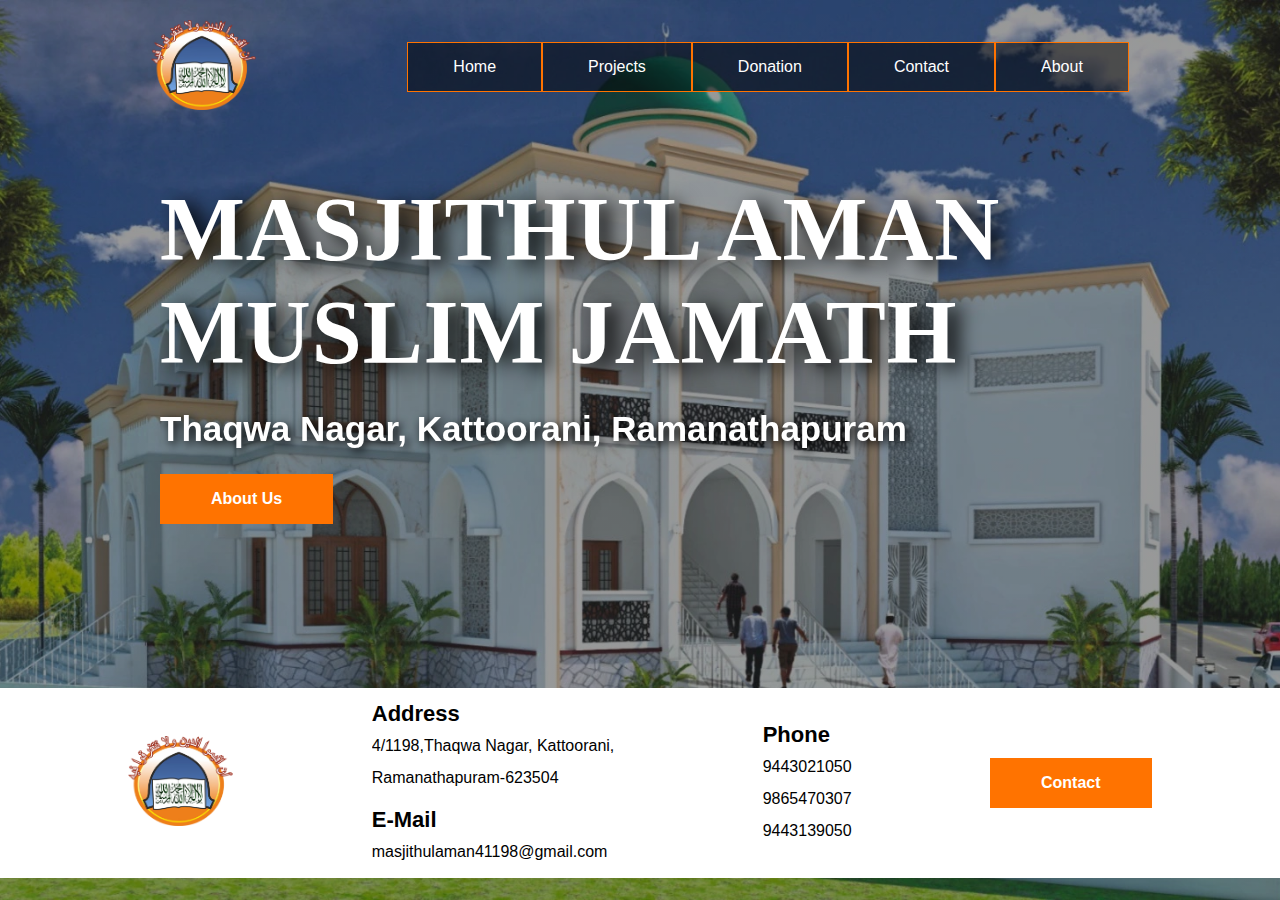
<file: index.html>
<!DOCTYPE html>
<html lang="en">
<head>
    <meta charset="UTF-8">
    <meta name="viewport" content="width=device-width, initial-scale=1.0">
    <title>MASJITHUL AMAN MUSLIM JAMATH</title>
    <!-- CSS FILE -->
    <link rel="stylesheet" href="css/index.css">
</head>
<body>

    <section class="hero-page">
        <nav>
            <a href="index.html">
                <img alt="logo" src="css/images/logo.webp" class="logo">
            </a>
            <div class="nav-links" id="navLinks">
                <img alt="close" src="css/images/close.png" onclick="closeMenu()" class="menu-close menu">
                <ul>
                    <li>
                        <a href="index.html">Home</a>
                    </li>
                    <li>
                        <a href="projects.html">Projects</a>
                    </li>
                    <li>
                        <a href="donation.html">Donation</a>
                    </li>
                    <li>
                        <a href="contact.html">Contact</a>
                    </li>
                    <li>
                        <a href="about.html">About</a>
                    </li>
                </ul>
            </div>
            <img alt="menu" src="css/images/more.png" onclick="openMenu()" class="menu-open menu">
        </nav>

        <div class="header">
            <h1 class="heading">MASJITHUL AMAN MUSLIM JAMATH</h1>
            <h2 class="sub-head">Thaqwa Nagar, Kattoorani, Ramanathapuram</h2>
            <a href="about.html">
                <button class="cta-btn">About Us</button>
            </a>
        </div>

        <div class="footer">
            <div class="col-1">
                <img alt="logo" src="css/images/logo.webp">
            </div>
            <div col-2>
                <div class="sub-col-1 footer-contact">
                    <h1 class="footer-head">Address</h1>
                    <p class="footer-text">4/1198,Thaqwa Nagar, Kattoorani,<br/>Ramanathapuram-623504</p>
                </div>
                <div class="sub-col-2 footer-contact">
                    <h1 class="footer-head">E-Mail</h1>
                    <p class="footer-text"><a href="mailto:masjithulaman41198@gmail.com">masjithulaman41198@gmail.com</a></p>
                </div>
            </div>
            <div class="col-3 footer-contact">
                <h1 class="footer-head">Phone</h1>
                <p class="footer-text">9443021050 <br/> 9865470307 <br/> 9443139050</p>
            </div>
            <div class="col-4">
                <a href="contact.html">
                    <button class="cta-footer-btn">Contact</button>
                </a>
            </div>
        </div>
    </section>


    <script src="App.js"></script>
</body>
</html>
</file>
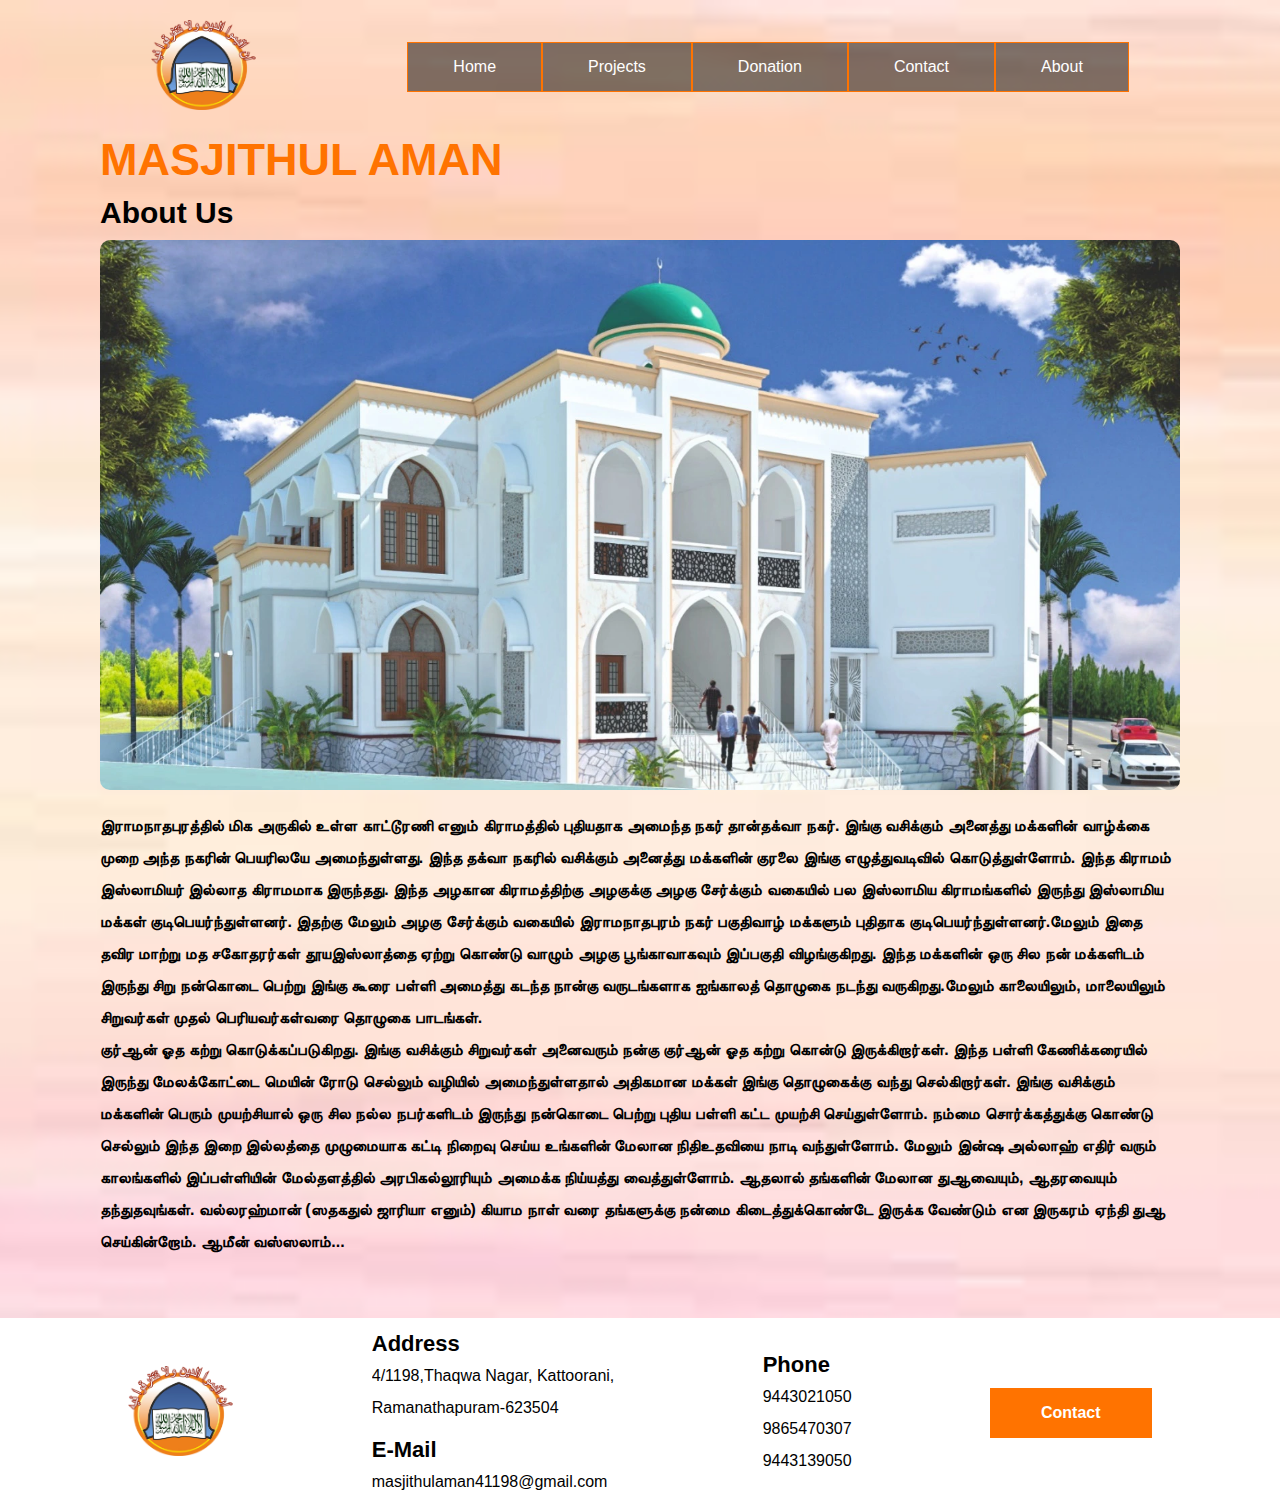
<file: about.html>
<!DOCTYPE html>
<html lang="en">
<head>
    <meta charset="UTF-8">
    <meta name="viewport" content="width=device-width, initial-scale=1.0">
    <title>MASJITHUL AMAN MUSLIM JAMATH</title>
    <!-- CSS FILE -->
    <link rel="stylesheet" href="css/about.css">
</head>
<body>

    <section class="contact-page">
        <nav>
            <a href="index.html">
                <img alt="logo" src="css/images/logo.webp" class="logo">
            </a>
            <div class="nav-links" id="navLinks">
                <img alt="close" src="css/images/close.png" onclick="closeMenu()" class="menu-close menu">
                <ul>
                    <li>
                        <a href="index.html">Home</a>
                    </li>
                    <li>
                        <a href="projects.html">Projects</a>
                    </li>
                    <li>
                        <a href="donation.html">Donation</a>
                    </li>
                    <li>
                        <a href="contact.html">Contact</a>
                    </li>
                    <li>
                        <a href="about.html">About</a>
                    </li>
                </ul>
            </div>
            <img alt="menu" src="css/images/more.png" onclick="openMenu()" class="menu-open menu">
        </nav>

        <div class="about-section">
            <h1 class="heading">MASJITHUL AMAN</h1>
            <h1 class="sub-head">About Us</h1>
            <div class="img-container"> <!--IMAGE CONTAINER--></div>

            <p class="content">
                இராமநாதபுரத்தில் மிக அருகில் உள்ள காட்டூரணி எனும் கிராமத்தில் புதியதாக அமைந்த நகர் தான்தக்வா நகர். இங்கு வசிக்கும் அனைத்து மக்களின் வாழ்க்கை முறை அந்த நகரின் பெயரிலயே அமைந்துள்ளது. இந்த தக்வா நகரில் வசிக்கும் அனைத்து மக்களின் குரலை இங்கு எழுத்துவடிவில் கொடுத்துள்ளோம். இந்த கிராமம் இஸ்லாமியர் இல்லாத கிராமமாக இருந்தது. இந்த அழகான கிராமத்திற்கு அழகுக்கு அழகு சேர்க்கும் வகையில் பல இஸ்லாமிய கிராமங்களில் இருந்து இஸ்லாமிய மக்கள் குடிபெயர்ந்துள்ளனர். இதற்கு மேலும் அழகு சேர்க்கும் வகையில் இராமநாதபுரம் நகர் பகுதிவாழ் மக்களும் புதிதாக குடிபெயர்ந்துள்ளனர்.மேலும் இதை தவிர மாற்று மத சகோதரர்கள் தூயஇஸ்லாத்தை ஏற்று கொண்டு வாழும் அழகு பூங்காவாகவும் இப்பகுதி விழங்குகிறது. இந்த மக்களின் ஒரு சில நன் மக்களிடம் இருந்து சிறு நன்கொடை பெற்று இங்கு கூரை பள்ளி அமைத்து கடந்த நான்கு வருடங்களாக ஐங்காலத் தொழுகை நடந்து வருகிறது.மேலும் காலையிலும், மாலையிலும் சிறுவர்கள் முதல் பெரியவர்கள்வரை தொழுகை பாடங்கள். <br/>
                குர்ஆன் ஓத கற்று கொடுக்கப்படுகிறது. இங்கு வசிக்கும் சிறுவர்கள் அனைவரும் நன்கு குர்ஆன் ஓத கற்று கொன்டு இருக்கிறார்கள். இந்த பள்ளி கேணிக்கரையில் இருந்து மேலக்கோட்டை மெயின் ரோடு செல்லும் வழியில் அமைந்துள்ளதால் அதிகமான மக்கள் இங்கு தொழுகைக்கு வந்து செல்கிறார்கள். இங்கு வசிக்கும் மக்களின் பெரும் முயற்சியால் ஒரு சில நல்ல நபர்களிடம் இருந்து நன்கொடை பெற்று புதிய பள்ளி கட்ட முயற்சி செய்துள்ளோம். நம்மை சொர்க்கத்துக்கு கொண்டு செல்லும் இந்த இறை இல்லத்தை முழுமையாக கட்டி நிறைவு செய்ய உங்களின் மேலான நிதிஉதவியை நாடி வந்துள்ளோம். மேலும் இன்ஷ அல்லாஹ் எதிர் வரும் காலங்களில் இப்பள்ளியின் மேல்தளத்தில் அரபிகல்லூரியும் அமைக்க நிய்யத்து வைத்துள்ளோம். ஆதலால் தங்களின் மேலான துஆவையும், ஆதரவையும் தந்துதவுங்கள். வல்லரஹ்மான் (ஸதகதுல் ஜாரியா எனும்) கியாம நாள் வரை தங்களுக்கு நன்மை கிடைத்துக்கொண்டே இருக்க வேண்டும் என இருகரம் ஏந்தி துஆ செய்கின்றோம். ஆமீன் வஸ்ஸலாம்...
            </p>
        </div>

        <div class="footer">
            <div class="col-1">
                <img alt="logo" src="css/images/logo.webp">
            </div>
            <div col-2>
                <div class="sub-col-1 footer-contact">
                    <h1 class="footer-head">Address</h1>
                    <p class="footer-text">4/1198,Thaqwa Nagar, Kattoorani,<br/>Ramanathapuram-623504</p>
                </div>
                <div class="sub-col-2 footer-contact">
                    <h1 class="footer-head">E-Mail</h1>
                    <p class="footer-text"><a href="mailto:masjithulaman41198@gmail.com">masjithulaman41198@gmail.com</a></p>
                </div>
            </div>
            <div class="col-3 footer-contact">
                <h1 class="footer-head">Phone</h1>
                <p class="footer-text">9443021050 <br/> 9865470307 <br/> 9443139050</p>
            </div>
            <div class="col-4">
                <a href="#">
                    <button class="cta-footer-btn">Contact</button>
                </a>
            </div>
        </div>

    </section>

    <script src="App.js"></script>
</body>
</html>
</file>
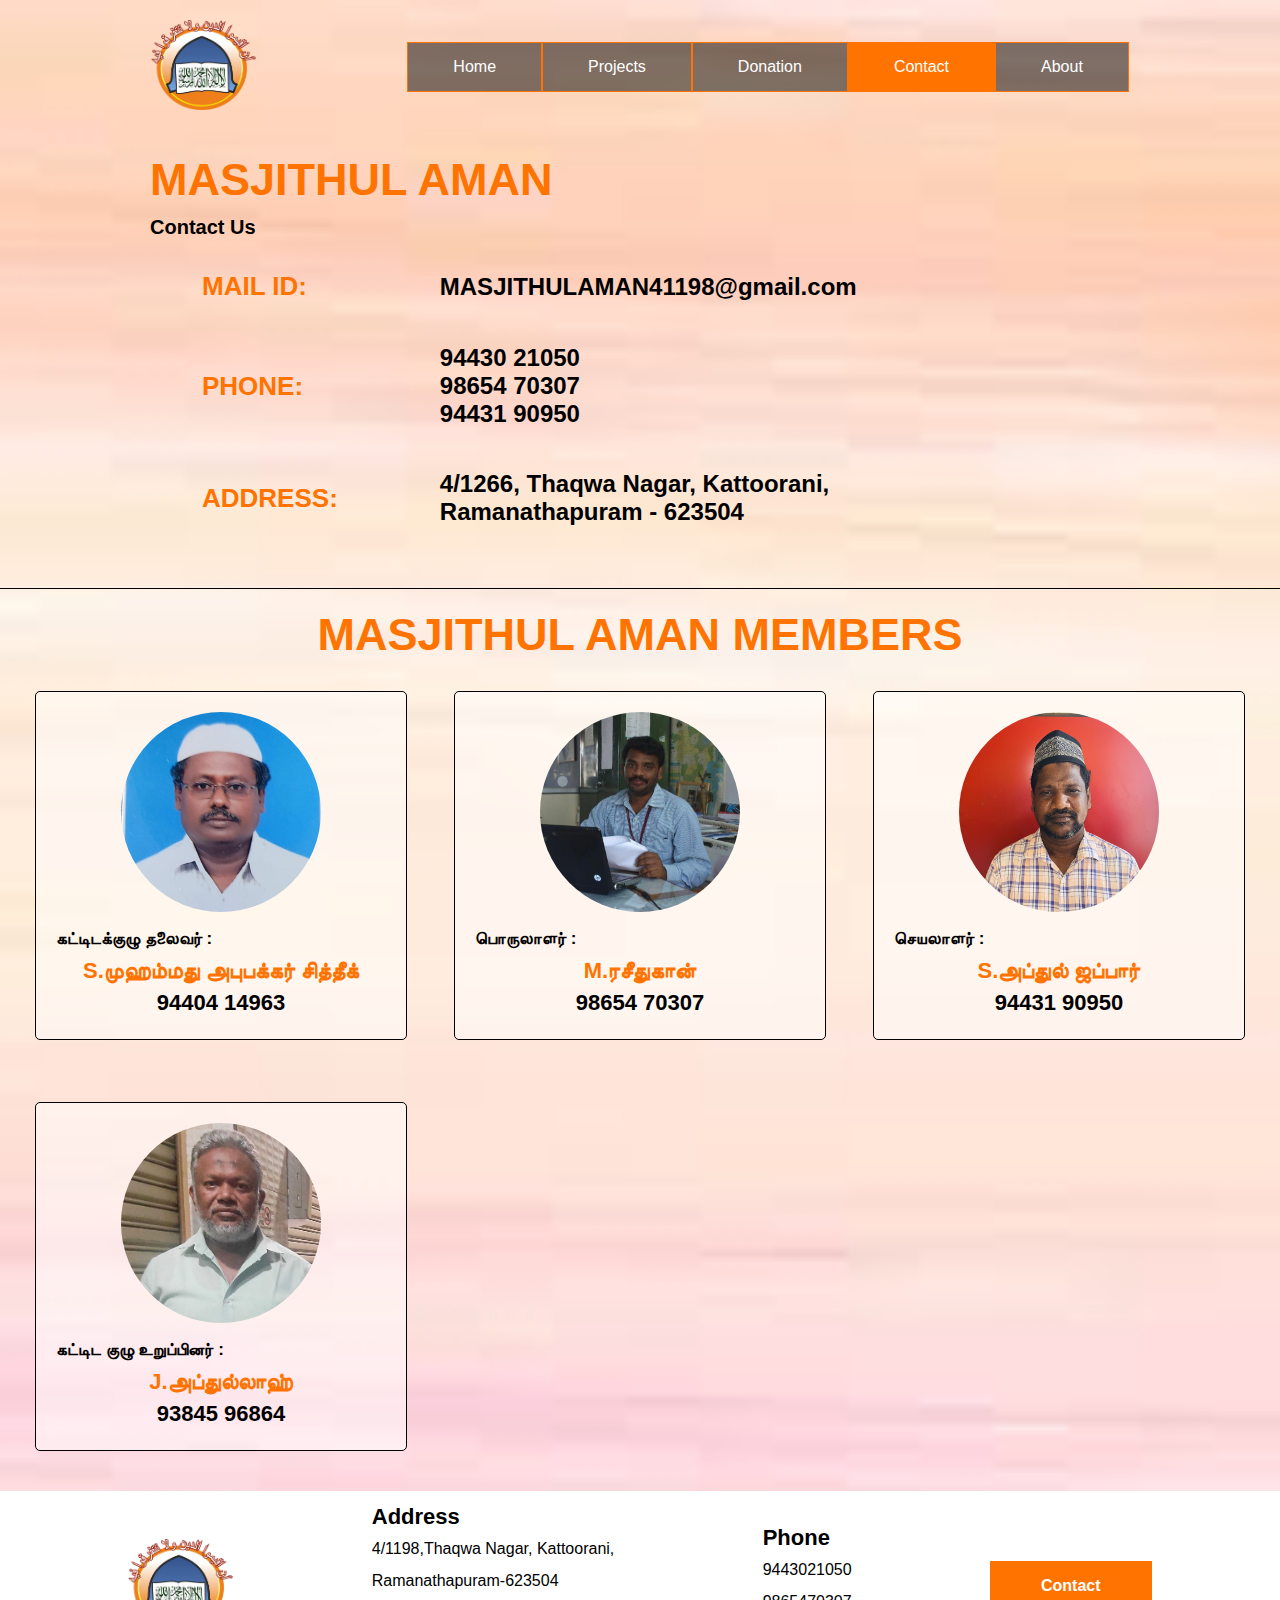
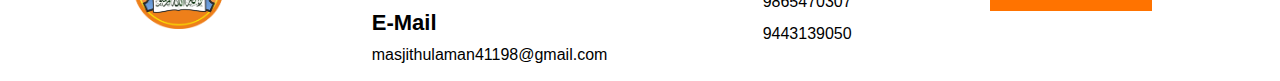
<file: contact.html>
<!DOCTYPE html>
<html lang="en">
<head>
    <meta charset="UTF-8">
    <meta name="viewport" content="width=device-width, initial-scale=1.0">
    <title>MASJITHUL AMAN MUSLIM JAMATH</title>
    <!-- CSS FILE -->
    <link rel="stylesheet" href="css/contact.css">
</head>
<body>

    <section class="contact-page">
        <nav>
            <a href="index.html">
                <img alt="logo" src="css/images/logo.webp" class="logo">
            </a>
            <div class="nav-links" id="navLinks">
                <img alt="close" src="css/images/close.png" onclick="closeMenu()" class="menu-close menu">
                <ul>
                    <li>
                        <a href="index.html">Home</a>
                    </li>
                    <li>
                        <a href="projects.html">Projects</a>
                    </li>
                    <li>
                        <a href="donation.html">Donation</a>
                    </li>
                    <li class="active">
                        <a href="contact.html">Contact</a>
                    </li>
                    <li>
                        <a href="about.html">About</a>
                    </li>
                </ul>
            </div>
            <img alt="menu" src="css/images/more.png" onclick="openMenu()" class="menu-open menu">
        </nav>

        <div class="contact-details">
            <h1 class="contact-head">MASJITHUL AMAN</h1>
            <h1 class="contact-sub-head">Contact Us</h1>
            <div class="details">
                <table>
                    <tr>
                        <td class="details-head">Mail ID: </td>
                        <td class="details-content">
                            <a href="mailto:MASJITHULAMAN41198@gmail.com">MASJITHULAMAN41198@gmail.com</a>
                        </td>
                    </tr>
                    <tr>
                        <td class="details-head">Phone: </td>
                        <td class="details-content">
                            94430 21050 <br/> 98654 70307 <br/> 94431 90950
                        </td>
                    </tr>
                    <tr>
                        <td class="details-head">Address: </td>
                        <td class="details-content">
                            4/1266, Thaqwa Nagar, Kattoorani, <br/> Ramanathapuram - 623504
                        </td>
                    </tr>
                </table>
            </div>
        </div>

        <div class="members">
            <h1 class="members-head">MASJITHUL AMAN MEMBERS</h1>
            <div class="members-grid">
                <div class="grid1 grids">
                    <div class="dp-image">
                        <img alt="S.முஹம்மது அபுபக்கர் சித்தீக்" src="css/images/abubakkar(1).jpg">
                    </div>
                    <div class="designation">கட்டிடக்குழு தலைவர் :</div>
                    <div class="name">S.முஹம்மது அபுபக்கர் சித்தீக்</div>
                    <div class="phone">94404 14963</div>
                </div>
                <div class="grid2 grids">
                    <div class="dp-image">
                        <img alt="M.ரசீதுகான்" src="css/images/rasithukhan(2).jpg">
                    </div>
                    <div class="designation">பொருலாளர் :</div>
                    <div class="name">M.ரசீதுகான்</div>
                    <div class="phone">98654 70307</div>
                </div>
                <div class="grid3 grids">
                    <div class="dp-image">
                        <img alt="S.அப்துல் ஜப்பார்" src="css/images/abdul.jpg">
                    </div>
                    <div class="designation">செயலாளர் :</div>
                    <div class="name">S.அப்துல் ஜப்பார்</div>
                    <div class="phone">94431 90950</div>
                </div>
                <div class="grid3 grids">
                    <div class="dp-image">
                        <img alt="S.அப்துல் ஜப்பார்" src="css/images/abdhula.jpg">
                    </div>
                    <div class="designation">கட்டிட குழு உறுப்பினர் :</div>
                    <div class="name">J.அப்துல்லாஹ்</div>
                    <div class="phone">93845 96864</div>
                </div>
            </div>
        </div>



        <div class="footer">
            <div class="col-1">
                <img alt="logo" src="css/images/logo.webp">
            </div>
            <div col-2>
                <div class="sub-col-1 footer-contact">
                    <h1 class="footer-head">Address</h1>
                    <p class="footer-text">4/1198,Thaqwa Nagar, Kattoorani,<br/>Ramanathapuram-623504</p>
                </div>
                <div class="sub-col-2 footer-contact">
                    <h1 class="footer-head">E-Mail</h1>
                    <p class="footer-text"><a href="mailto:masjithulaman41198@gmail.com">masjithulaman41198@gmail.com</a></p>
                </div>
            </div>
            <div class="col-3 footer-contact">
                <h1 class="footer-head">Phone</h1>
                <p class="footer-text">9443021050 <br/> 9865470307 <br/> 9443139050</p>
            </div>
            <div class="col-4">
                <a href="#">
                    <button class="cta-footer-btn">Contact</button>
                </a>
            </div>
        </div>

    </section>

    <script src="App.js"></script>
</body>
</html>
</file>
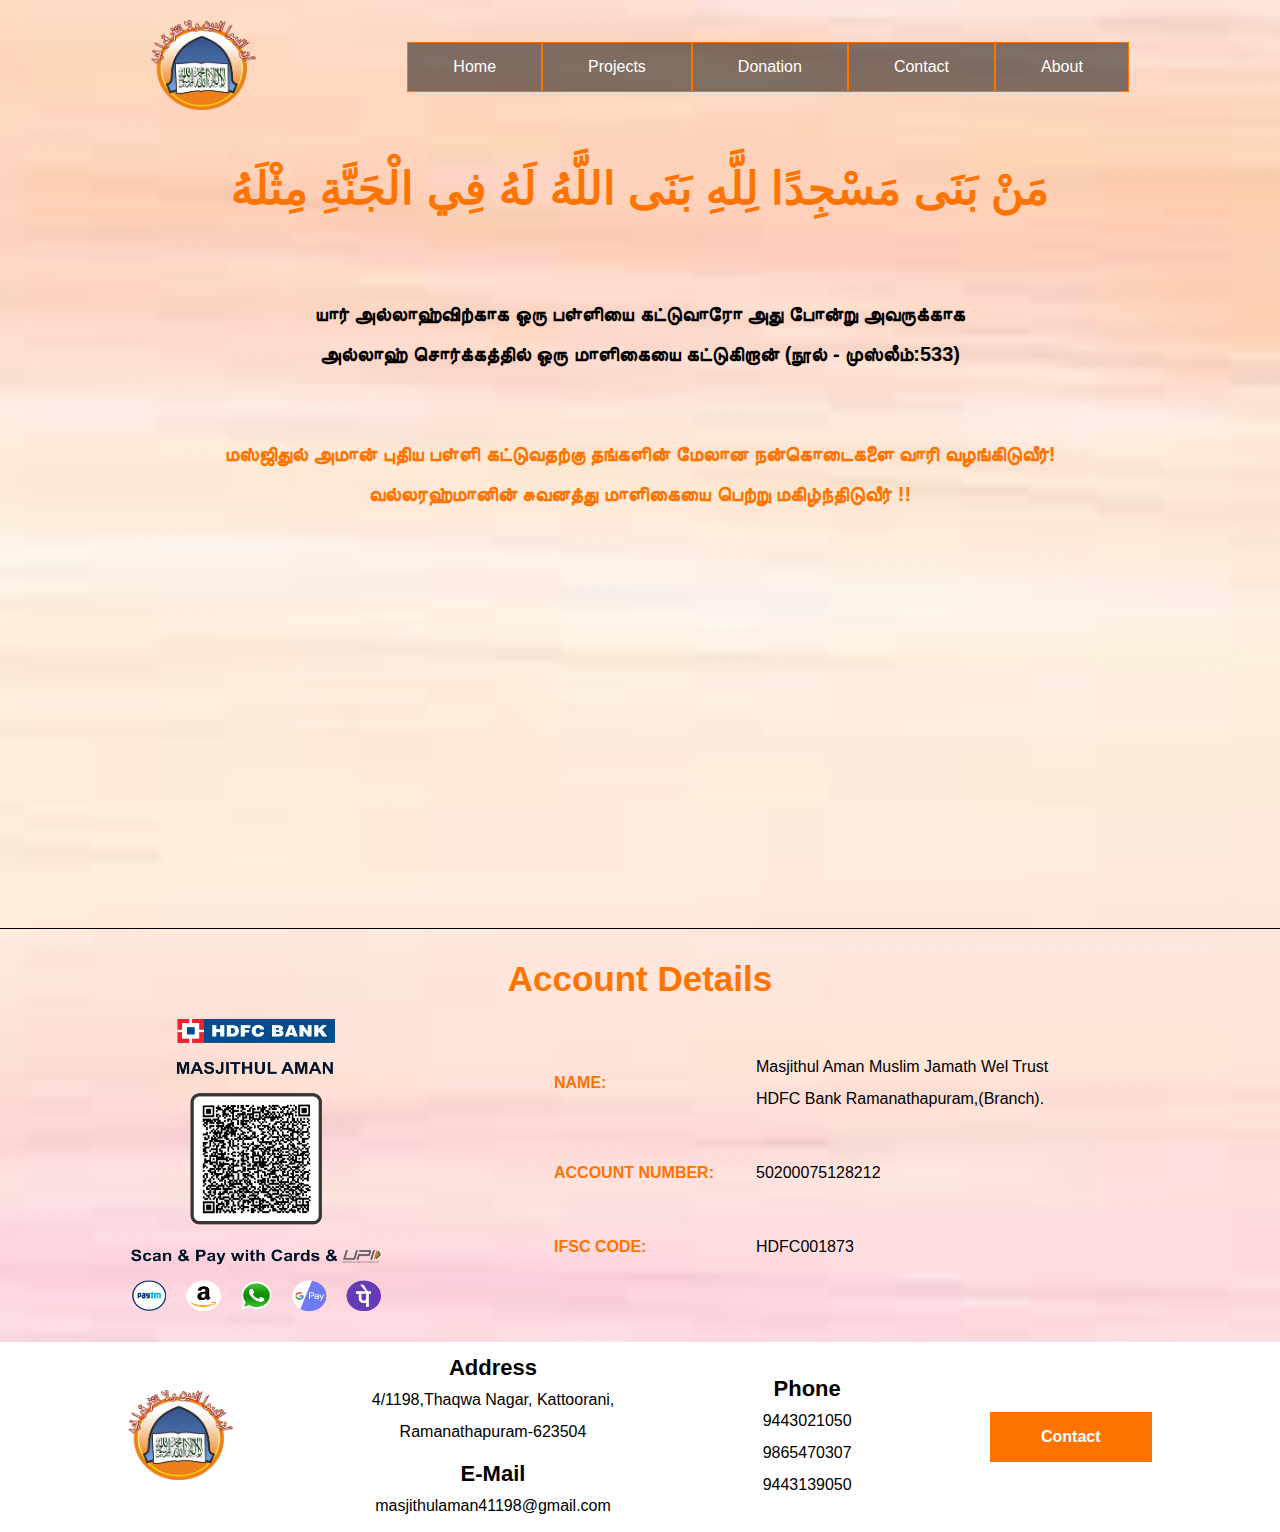
<file: donation.html>
<!DOCTYPE html>
<html lang="en">
<head>
    <meta charset="UTF-8">
    <meta name="viewport" content="width=device-width, initial-scale=1.0">
    <title>MASJITHUL AMAN MUSLIM JAMATH</title>
    <!-- CSS FILE -->
    <link rel="stylesheet" href="css/donation.css">
</head>
<body>

    <section class="donation-page">
        <nav>
            <a href="index.html">
                <img alt="logo" src="css/images/logo.webp" class="logo">
            </a>
            <div class="nav-links" id="navLinks">
                <img alt="close" src="css/images/close.png" onclick="closeMenu()" class="menu-close menu">
                <ul>
                    <li>
                        <a href="index.html">Home</a>
                    </li>
                    <li>
                        <a href="projects.html">Projects</a>
                    </li>
                    <li>
                        <a href="donation.html">Donation</a>
                    </li>
                    <li>
                        <a href="contact.html">Contact</a>
                    </li>
                    <li>
                        <a href="about.html">About</a>
                    </li>
                </ul>
            </div>
            <img alt="menu" src="css/images/more.png" onclick="openMenu()" class="menu-open menu">
        </nav>

        <div class="donation-content">
            <h1 class="head1 headings">مَنْ بَنَى مَسْجِدًا لِلَّهِ بَنَى اللَّهُ لَهُ فِي الْجَنَّةِ مِثْلَهُ</h1>
            <h1 class="head2 headings">யார் அல்லாஹ்விற்காக ஒரு பள்ளியை கட்டுவாரோ அது போன்று அவருக்காக <br/> அல்லாஹ் சொர்க்கத்தில் ஒரு மாளிகையை கட்டுகிறான் (நூல் - முஸ்லீம்:533)</h1>
            <h1 class="head3 headings">மஸ்ஜிதுல் அமான் புதிய பள்ளி கட்டுவதற்கு தங்களின் மேலான நன்கொடைகளை வாரி வழங்கிடுவீர்! <br/> வல்லரஹ்மானின் சுவனத்து மாளிகையை பெற்று மகிழ்ந்திடுவீர் !!</h1>
            <iframe src="https://www.youtube.com/embed/p_TjfLKWIUA" title="30 seconds of nothing" frameborder="0" allow="accelerometer; autoplay; clipboard-write; encrypted-media; gyroscope; picture-in-picture; web-share" allowfullscreen></iframe>
        </div>

        <div class="payment-content">
            <h1 class="payment-head">Account Details</h1>
            <div class="payment-grid">
                <div class="grid1">
                    <img alt="qr code Details" src="css/images/qr_details.png" class="qr-details">
            </div>

            <div class="grid2">
                <table>
                    <tr>
                        <td class="table-head">NAME: </td>
                        <td class="table-content">
                            Masjithul Aman Muslim Jamath Wel Trust <br/> HDFC Bank Ramanathapuram,(Branch).
                        </td>

                    </tr>
                    <tr>
                        <td class="table-head">Account Number: </td>
                        <td class="table-content">
                            50200075128212
                        </td>
                    </tr>
                    <tr>
                        <td class="table-head">IFSC Code: </td>
                        <td class="table-content">
                            HDFC001873
                        </td>
                    </tr>
                </table>
            </div>
        </div>

        <div class="footer">
            <div class="col-1">
                <img alt="logo" src="css/images/logo.webp">
            </div>
            <div col-2>
                <div class="sub-col-1 footer-contact">
                    <h1 class="footer-head">Address</h1>
                    <p class="footer-text">4/1198,Thaqwa Nagar, Kattoorani,<br/>Ramanathapuram-623504</p>
                </div>
                <div class="sub-col-2 footer-contact">
                    <h1 class="footer-head">E-Mail</h1>
                    <p class="footer-text"><a href="mailto:masjithulaman41198@gmail.com">masjithulaman41198@gmail.com</a></p>
                </div>
            </div>
            <div class="col-3 footer-contact">
                <h1 class="footer-head">Phone</h1>
                <p class="footer-text">9443021050 <br/> 9865470307 <br/> 9443139050</p>
            </div>
            <div class="col-4">
                <a href="#">
                    <button class="cta-footer-btn">Contact</button>
                </a>
            </div>
        </div>

    </section>

    <script src="App.js"></script>
</body>
</html>
</file>
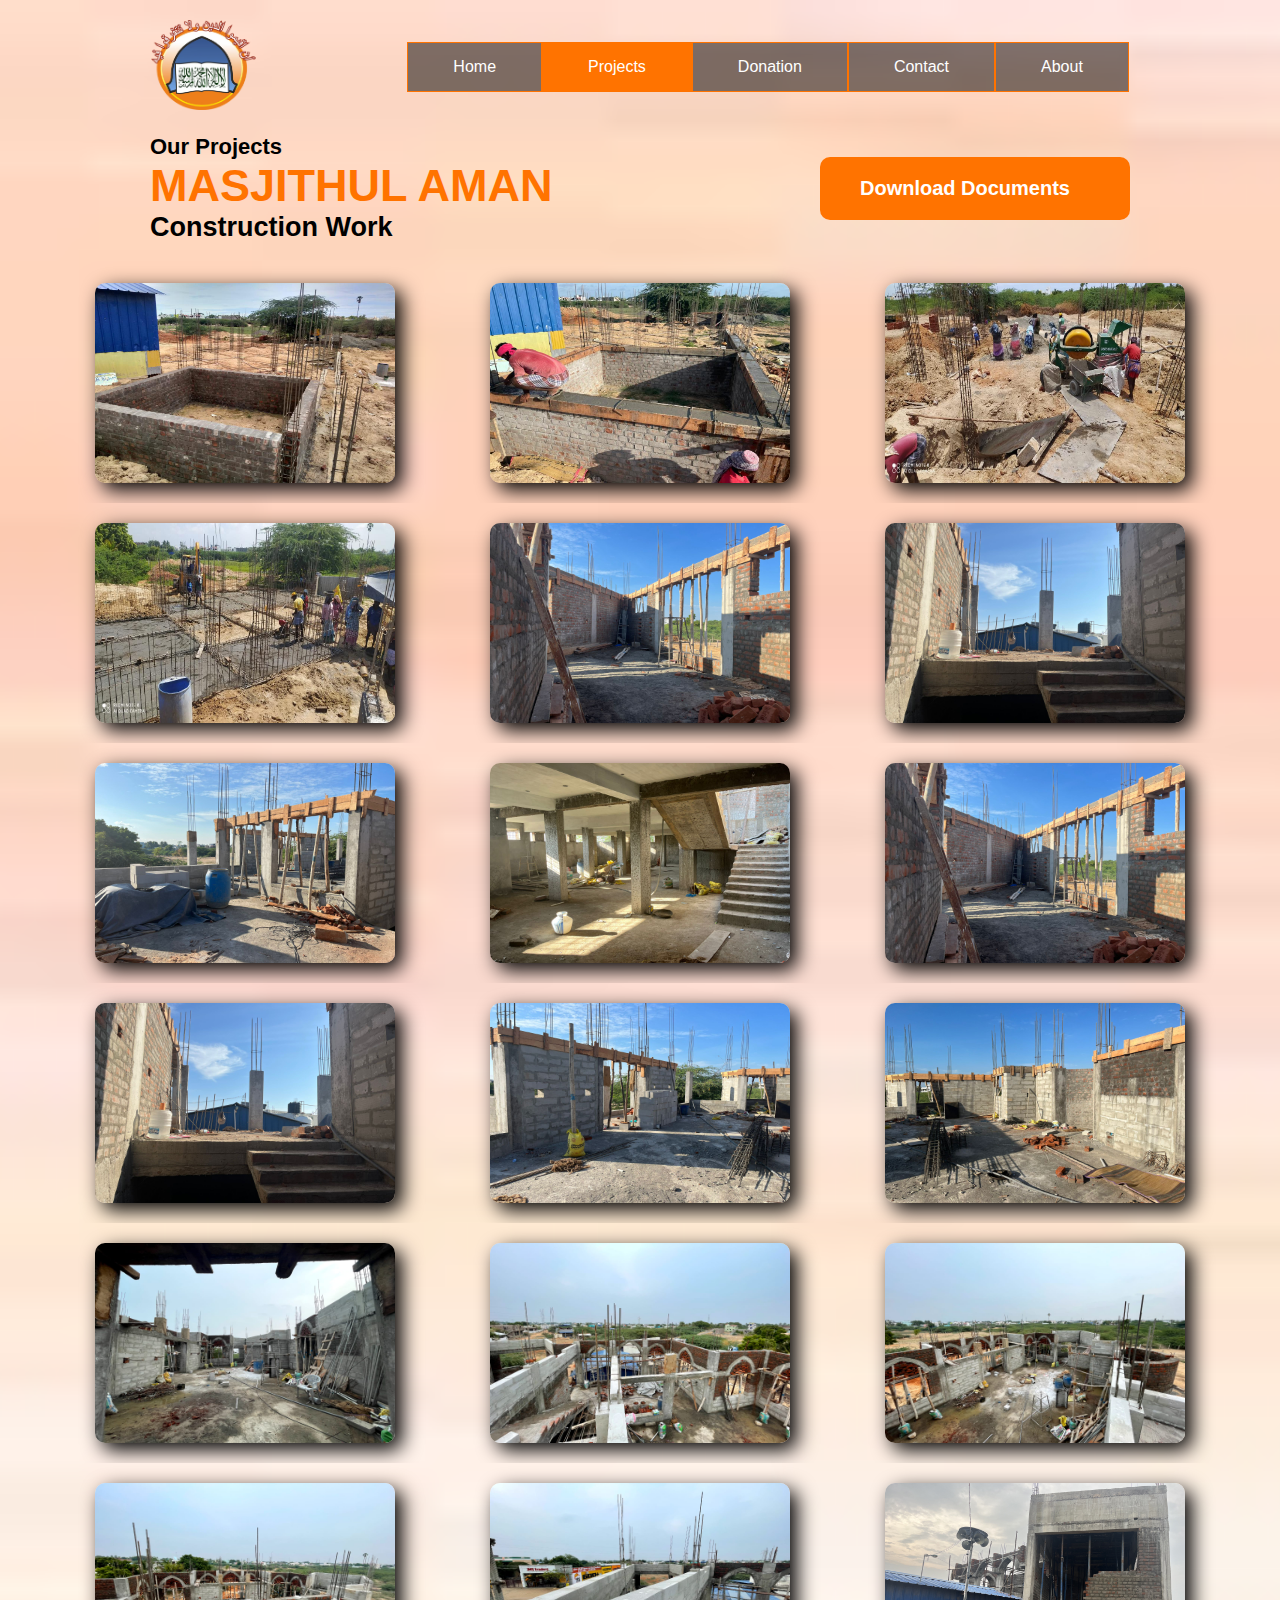
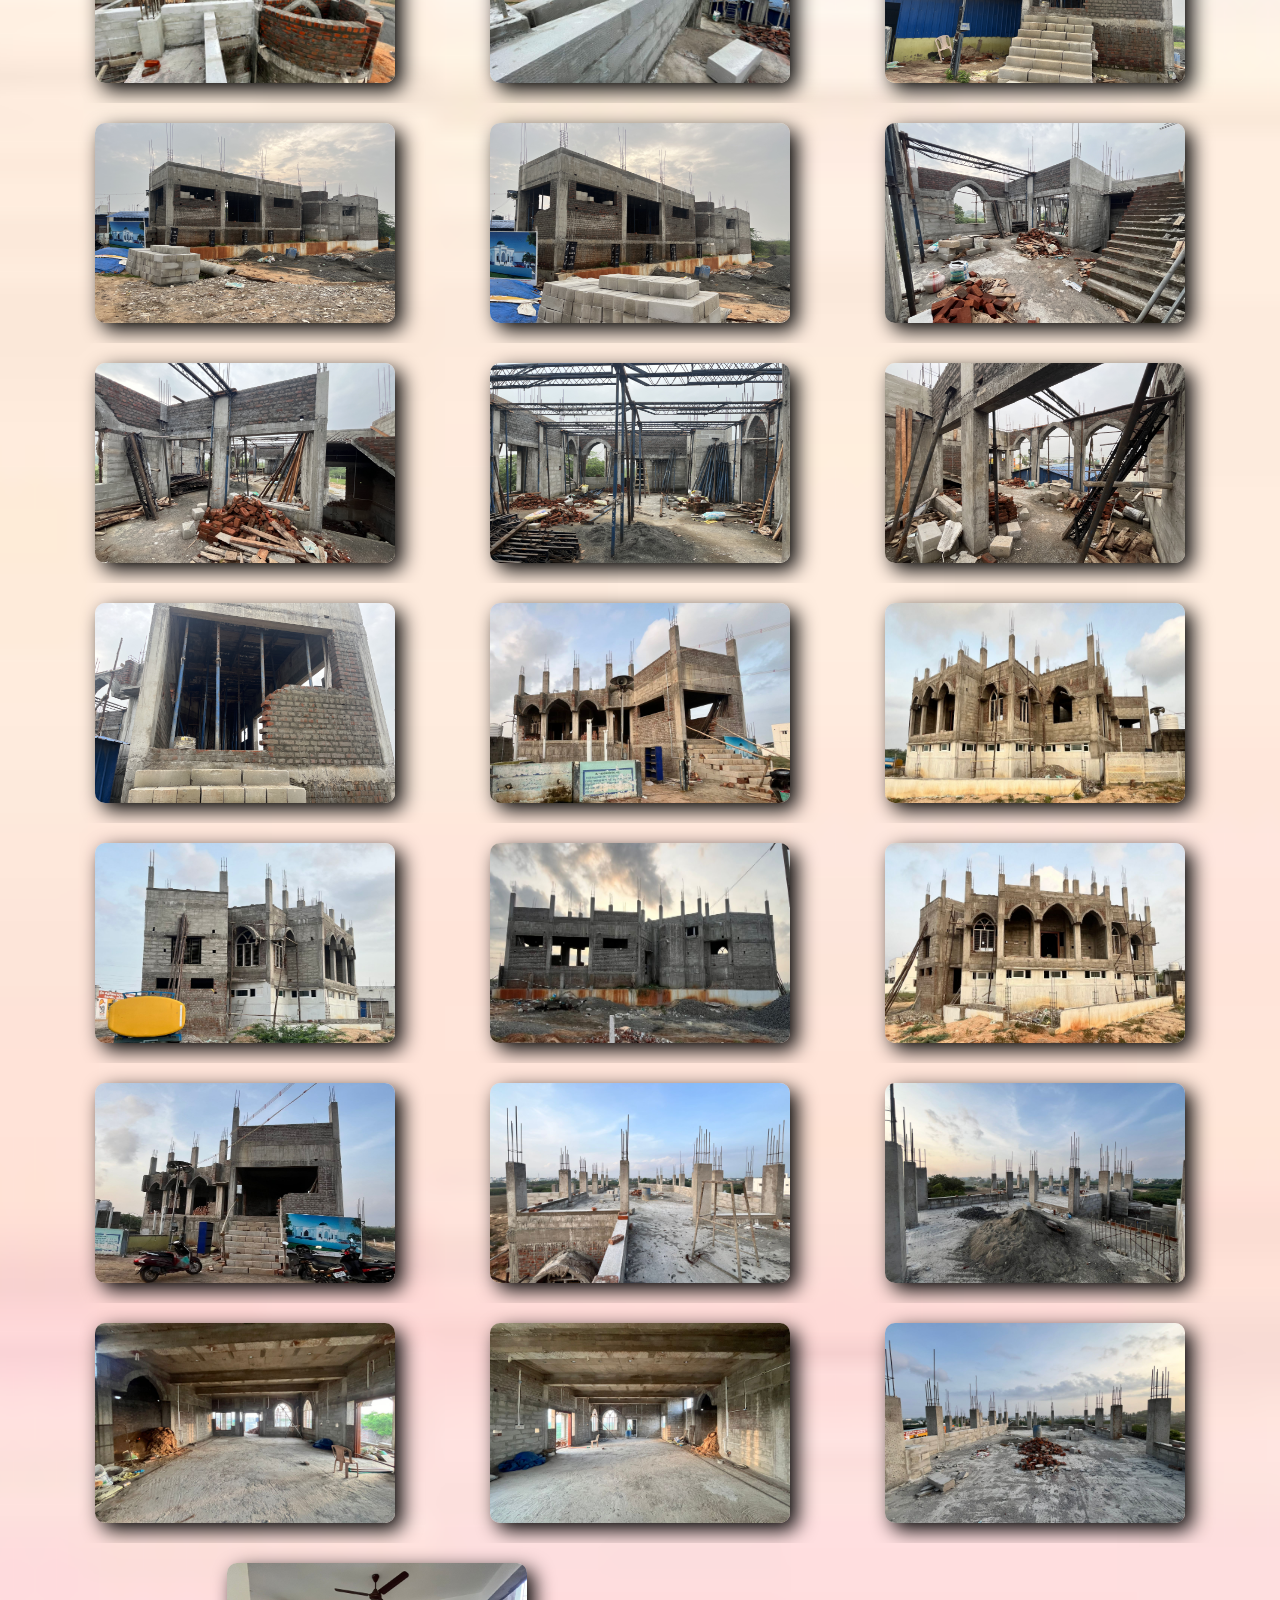
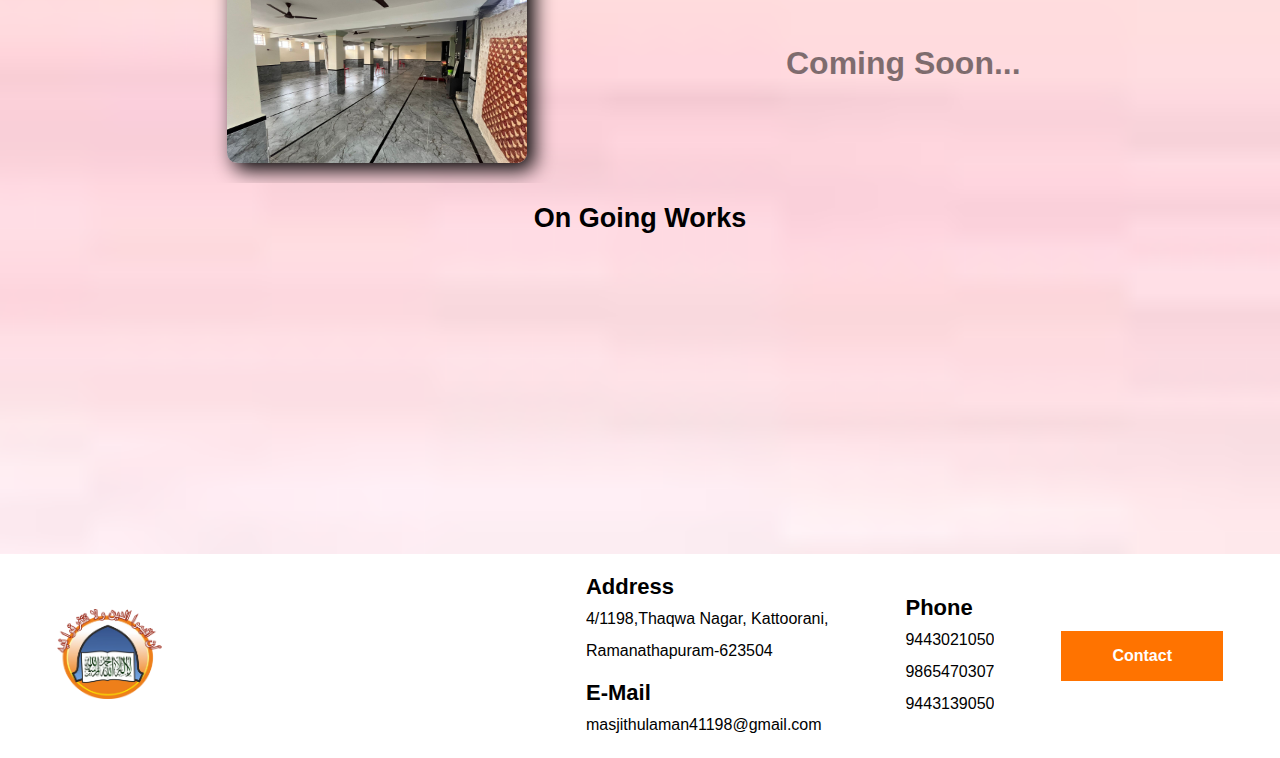
<file: projects.html>
<!DOCTYPE html>
<html lang="en">
<head>
    <meta charset="UTF-8">
    <meta name="viewport" content="width=device-width, initial-scale=1.0">
    <title>MASJITHUL AMAN MUSLIM JAMATH</title>
    <!-- CSS FILE -->
    <link rel="stylesheet" href="css/projects.css">
    <!--Font awesome -->
    <link rel="stylesheet" href="https://cdnjs.cloudflare.com/ajax/libs/font-awesome/6.4.2/css/all.min.css" integrity="sha512-z3gLpd7yknf1YoNbCzqRKc4qyor8gaKU1qmn+CShxbuBusANI9QpRohGBreCFkKxLhei6S9CQXFEbbKuqLg0DA==" crossorigin="anonymous" referrerpolicy="no-referrer" />
</head>
<body>

    <section class="project-page">
        <nav>
            <a href="index.html">
                <img alt="logo" src="css/images/logo.webp" class="logo">
            </a>
            <div class="nav-links" id="navLinks">
                <img alt="close" src="css/images/close.png" onclick="closeMenu()" class="menu-close menu">
                <ul>
                    <li>
                        <a href="index.html">Home</a>
                    </li>
                    <li class="active">
                        <a href="projects.html">Projects</a>
                    </li>
                    <li>
                        <a href="donation.html">Donation</a>
                    </li>
                    <li>
                        <a href="contact.html">Contact</a>
                    </li>
                    <li>
                        <a href="about.html">About</a>
                    </li>
                </ul>
            </div>
            <img alt="open" src="css/images/more.png" onclick="openMenu()" class="menu-open menu">
        </nav>

        <div class="projects">
            <div class="projects-head">
                <div>
                    <h1 class="head1">Our Projects</h1>
                    <h1 class="head2">MASJITHUL AMAN</h1>
                    <h1 class="head3">Construction Work</h1>
                </div>
                <div class="dropDown">
                    <button onclick="dropdown()" class="dropDownbtn">
                        Download Documents
                        <i class="fa-solid fa-caret-down"></i>
                    </button>
                    <div id="dropDowncontent" class="dropDowncontent">
                        <a href="document/Masjithul Aman Trust.pdf" download="Masjithul Aman Trust">
                            <button href="#" class="documents-btn">
                                <i class="fa-solid fa-file-contract"></i>
                                Trust Documents
                            </button>
                        </a>
                        <a href="document/E PROPOSED CONSTRUCTION OF BASEMENT & FIRST FLOOR  MASJITHUL AMAN ARABIC MATHARASA  BUILDING IN EXI., GROUND FLOOR.pdf" download="Plan Approval">
                            <button href="#" class="documents-btn">
                                <i class="fa-solid fa-mosque"></i>
                                Plan Approval
                            </button>
                        </a>
                    </div>
                </div>
            </div>

            <div class="projects-image">
                <div class="grid1 grids">
                    <img alt="project1" src="css/images/projects/project1.jfif" class="image1 image">
                    <img alt="project2" src="css/images/projects/project2.jfif" class="image2 image">
                    <img alt="project3" src="css/images/projects/project3.jfif" class="image3 image">
                </div>
                <div class="grid2 grids">
                    <img alt="project4" src="css/images/projects/project4.jfif" class="image1 image">
                    <img alt="project5" src="css/images/projects/project5.jpg" class="image2 image">
                    <img alt="project6" src="css/images/projects/project6.jpg" class="image3 image">
                </div>
                <div class="grid3 grids">
                    <img alt="project7" src="css/images/projects/project7.jpg" class="image1 image">
                    <img alt="project8" src="css/images/projects/project8.jpg" class="image2 image">
                    <img alt="project9" src="css/images/projects/project9.jpg" class="image3 image">
                </div>
                <div class="grid4 grids">
                    <img alt="project10" src="css/images/projects/project10.jpg" class="image4 image">
                    <img alt="project11" src="css/images/projects/project11.jpg" class="image5 image">
                    <img alt="project12" src="css/images/projects/project12.jpg" class="image6 image">
                </div>
                <div class="grid5 grids">
                    <img alt="project13" src="css/images/projects/project13.jfif" class="image1 image">
                    <img alt="project14" src="css/images/projects/project14.jfif" class="image2 image">
                    <img alt="project15" src="css/images/projects/project15.jfif" class="image3 image">
                </div>
                <div class="grid6 grids">
                    <img alt="project16" src="css/images/projects/project16.jfif" class="image7 image">
                    <img alt="project17" src="css/images/projects/project17.jfif"  class="image8 image">
                    <img alt="project18" src="css/images/projects/project18.jpg" class="image9 image"> 
                </div>
                <div class="grid7 grids">
                    <img alt="project19" src="css/images/projects/project19.jpg" class="image1 image">
                    <img alt="project20" src="css/images/projects/project20.jpg"  class="image2 image">
                    <img alt="project21" src="css/images/projects/project21.jpg" class="image3 image"> 
                </div>
                <div class="grid8 grids">
                    <img alt="project22" src="css/images/projects/project22.jpg" class="image1 image">
                    <img alt="project23" src="css/images/projects/project23.jpg"  class="image2 image">
                    <img alt="project24" src="css/images/projects/project24.jpg" class="image3 image"> 
                </div>
                <div class="grid9 grids">
                    <img alt="project25" src="css/images/projects/project25.jpg" class="image1 image">
                    <img alt="project25" src="css/images/projects/project26.jfif" class="image2 image">
                    <img alt="project25" src="css/images/projects/project27.jfif" class="image3 image">
                </div>
                <div class="grid10 grids">
                    <img alt="project25" src="css/images/projects/project28.jfif" class="image1 image">
                    <img alt="project25" src="css/images/projects/project29.jfif" class="image2 image">
                    <img alt="project25" src="css/images/projects/project30.jfif" class="image3 image">
                </div>
                <div class="grid9 grids">
                    <img alt="project25" src="css/images/projects/project31.jfif" class="image1 image">
                    <img alt="project25" src="css/images/projects/project32.jfif" class="image2 image">
                    <img alt="project25" src="css/images/projects/project33.jfif" class="image3 image">
                </div>
                <div class="grid9 grids">
                    <img alt="project25" src="css/images/projects/project34.jfif" class="image1 image">
                    <img alt="project25" src="css/images/projects/project35.jfif" class="image2 image">
                    <img alt="project25" src="css/images/projects/project36.jfif" class="image3 image">
                </div>
                <div class="grid9 grids">
                    <img alt="project25" src="css/images/projects/project38.jfif" class="image1 image">
                    <div class="more-option image">
                        <h1>Coming Soon...</h1>
                    </div>
                </div>
                
            </div>

            <h1 class="head4">On Going Works</h1>

            <div class="projects-video">
                <div class="grid1 grids">
                    <iframe width="560" height="315" src="https://www.youtube.com/embed/mlggSyNeRyc?si=VdunsU3VIw1SCB4g" title="YouTube video player" frameborder="0" allow="accelerometer; autoplay; clipboard-write; encrypted-media; gyroscope; picture-in-picture; web-share" allowfullscreen></iframe>
                </div>
                <div class="grid2 grids">
                    
                </div>
                <div class="grid3 grids">
                    <iframe width="560" height="315" src="https://www.youtube.com/embed/hWeQxovy8kk?si=bC2Z21g1VwcQy4fO" title="YouTube video player" frameborder="0" allow="accelerometer; autoplay; clipboard-write; encrypted-media; gyroscope; picture-in-picture; web-share" allowfullscreen></iframe>
                </div>
            </div>
        </div>


        <div class="footer">
            <div class="col-1">
                <img alt="logo" src="css/images/logo.webp">
            </div>
            <div class="map-col">
                <iframe src="https://www.google.com/maps/embed?pb=!1m18!1m12!1m3!1d421.50020502848497!2d78.85264115926472!3d9.376130481372313!2m3!1f0!2f0!3f0!3m2!1i1024!2i768!4f13.1!3m3!1m2!1s0x3b01bd8631f56d89%3A0xf42774193724a896!2sMasjidul%20Aman%20jum&#39;aa%20masjid!5e1!3m2!1sen!2sin!4v1699980291026!5m2!1sen!2sin" width="300" height="200" style="border:0;" allowfullscreen="" loading="lazy" referrerpolicy="no-referrer-when-downgrade"></iframe>
            </div>
            <div col-2>
                <div class="sub-col-1 footer-contact">
                    <h1 class="footer-head">Address</h1>
                    <p class="footer-text">4/1198,Thaqwa Nagar, Kattoorani,<br/>Ramanathapuram-623504</p>
                </div>
                <div class="sub-col-2 footer-contact">
                    <h1 class="footer-head">E-Mail</h1>
                    <p class="footer-text"><a href="mailto:masjithulaman41198@gmail.com">masjithulaman41198@gmail.com</a></p>
                </div>
            </div>
            <div class="col-3 footer-contact">
                <h1 class="footer-head">Phone</h1>
                <p class="footer-text">9443021050 <br/> 9865470307 <br/> 9443139050</p>
            </div>
            <div class="col-4">
                <a href="contact.html">
                    <button class="cta-footer-btn">Contact</button>
                </a>
            </div>
        </div>

    </section>

    <script src="App.js"></script>
</body>
</html>
</file>
<file: css/index.css>
*{
    padding: 0;
    margin: 0;
    overflow-x: hidden;
    font-family: sans-serif;
    box-sizing: border-box;
}
:root{
    --primary-font-col:     #ffffff;
    --secondary-font-col:   #000000;
    --primary-font-size:      22px;
    --secondary-font-size:    16px;
    --heading-font-size:      90px;
    --subhead-font-size:      35px;
    --btn-background:       #FF7300;
    --btn-font-size:          16px;
}


/* ----- HERO PAGE ----- */
.hero-page{
    width: 100vw;
    height: 100vh;
    background-image: linear-gradient(rgba(0,0,0,0.4), rgba(0,0,0,0.4)),url(images/backgroud.webp);
    background-position: top;
    background-size: cover;
    background-repeat: no-repeat;
}

/* ----- NAVIGATION BAR ----- */
nav{
    margin-top: 20px;
    display: flex;
    flex-direction: row;
    justify-content: space-evenly;
    align-items: center;
}
.logo{
    width: 105px;
    height: 90px;
}
.menu{
    display: none;
}
nav ul{
    display: flex;
    align-items: center;
    justify-content: space-evenly;
}
nav ul li{
    padding: 15px 45px;
    border: 1px solid var(--btn-background);
    background-color: rgba(0,0,0,0.5);
    transition: 0.5s;
}
nav ul li:hover{
    background-color: var(--btn-background);
    transition: 0.5s;
}
nav ul li a{
    color: var(--primary-font-col);
    text-decoration: none;
}
.active{
    background-color: var(--btn-background);
}

/* ----- HEADER SECTION ----- */
.header{
    margin: 4em 10em;
}
.heading{
    font-family: 'Times New Roman', Times, serif;
    color: var(--primary-font-col);
    font-size: var(--heading-font-size);
    /* -webkit-text-stroke: 1.5px var(--secondary-font-col); */
    filter: drop-shadow(10px 5px 10px var(--secondary-font-col));
    letter-spacing: 0.01em;
}
.sub-head{
    color: var(--primary-font-col);
    font-size: var(--subhead-font-size);
    filter: drop-shadow(3px 3px 5px var(--secondary-font-col));
    margin: 25px 0;
}
.header button{
    text-align: center;
    margin-bottom: 100px;
    padding: 15px 50px;
    font-size: var(--btn-font-size);
    color: var(--primary-font-col);
    font-weight: 600;
    background-color: var(--btn-background);
    border: 1px solid var(--btn-background);
    transition: 0.5s;
}
.header button:hover{
    background-color: var(--primary-font-col);
    color: var(--btn-background);
    transition: 0.5s;
}

/* ----- FOOTER SECTION ----- */
.footer{
    background-color: var(--primary-font-col);
    display: flex;
    justify-content: space-evenly;
    align-items: center;
}
.footer img{
    width: 105px;
    height: 90px;
}
.footer-head{
    font-size: var(--primary-font-size);
}
.footer-text{
    font-size: var(--secondary-font-size);
}
.footer-contact{
    margin: 10px;
    line-height: 2em;
}
.footer-contact a{
    text-decoration: none;
    color: var(--secondary-font-col);
}
.footer button{
    text-align: center;
    padding: 15px 50px;
    font-size: var(--btn-font-size);
    color: var(--primary-font-col);
    font-weight: 600;
    background-color: var(--btn-background);
    border: 1px solid var(--btn-background);
    transition: 0.5s;
}
.footer button:hover{
    background-color: var(--primary-font-col);
    color: var(--btn-background);
    transition: 0.5s;
}


/* ----------------------- */
/* ----- MEDIA QUERY ----- */
/* ----------------------- */

@media (max-width: 1040px) {
    nav{
        margin: 20px;
        justify-content: space-between;
    }
    .nav-links{
        position: fixed;
        background-color: var(--primary-font-col);
        width: 200px;
        height: 100vh;
        top: 0;
        right: -200px;
        text-align: left;
        z-index: 2;
        transition: 1s;
    }
    .menu{
        display: block;
        margin: 20px;
        width: 25px;
        height: 25px;
        cursor: pointer;
    }
    .menu-open{
        filter: invert(1);
    }
    .menu-close{
        width: 15px;
        height: 15px;
    }
    nav ul{
        padding: 50px 0;
        flex-direction: column;
        display: block;
    }
    nav ul li{
        padding: 15px 45px;
        border: none;
        background-color: transparent;
        transition: 0.5s;
        display: block;
        transition: 0.5s;
    }
    nav ul li:hover{
        background-color: var(--btn-background);
        transition: 0.5s;
    }
    nav ul li a{
        color: var(--btn-background);
        text-decoration: none;
        transition: 0.5s;
    }
    nav ul li a:hover{
        color: var(--primary-font-col);
        transition: 0.5s;
    }
    .active a{
        color: var(--primary-font-col);
    }
}

@media (max-width: 720px) {
    .footer{
        flex-direction: column;
        align-items: start;
    }
    .footer img{
        display: none;
    }
    .footer-contact{
        margin: 5px 25px;
    }
    .cta-footer-btn{
        padding: auto;
        width: 100vw;
    }
}

@media (min-width:480px) and (max-width: 960px) {
    .header{
        margin: 1em 3em;
    }
    .heading{
        font-family: 'Times New Roman', Times, serif;
        color: var(--primary-font-col);
        font-size: calc(var(--heading-font-size) - 30px);
        /* -webkit-text-stroke: 1.5px var(--secondary-font-col); */
        filter: drop-shadow(10px 5px 10px var(--secondary-font-col));
        letter-spacing: 0.01em;
    }
    .sub-head{
        color: var(--primary-font-col);
        font-size: calc(var(--subhead-font-size) - 15px);
        filter: drop-shadow(3px 3px 5px var(--secondary-font-col));
        margin: 25px 0;
    }
    .header button{
        text-align: center;
        padding: 15px 50px;
        font-size: var(--btn-font-size);
        color: var(--primary-font-col);
        font-weight: 600;
        background-color: var(--btn-background);
        border: 1px solid var(--btn-background);
        transition: 0.5s;
    }
    .header button:hover{
        background-color: var(--primary-font-col);
        color: var(--btn-background);
        transition: 0.5s;
    }
}

@media (max-width: 479px) {
    .header{
        margin: 1em 1em;
    }
    .heading{
        font-family: 'Times New Roman', Times, serif;
        color: var(--primary-font-col);
        font-size: calc(var(--heading-font-size) - 45px);
        /* -webkit-text-stroke: 1.5px var(--secondary-font-col); */
        filter: drop-shadow(10px 5px 10px var(--secondary-font-col));
        letter-spacing: 0.01em;
    }
    .sub-head{
        color: var(--primary-font-col);
        font-size: calc(var(--subhead-font-size) - 15px);
        filter: drop-shadow(3px 3px 5px var(--secondary-font-col));
        margin: 25px 0;
    }
    .header button{
        text-align: center;
        padding: 15px 50px;
        font-size: var(--btn-font-size);
        color: var(--primary-font-col);
        font-weight: 600;
        background-color: var(--btn-background);
        border: 1px solid var(--btn-background);
        transition: 0.5s;
    }
    .header button:hover{
        background-color: var(--primary-font-col);
        color: var(--btn-background);
        transition: 0.5s;
    }
}
</file>
<file: css/about.css>
*{
    padding: 0;
    margin: 0;
    overflow-x: hidden;
    font-family: sans-serif;
    box-sizing: border-box;
}
:root{
    --main-font-col:        #FF7300;
    --primary-font-col:     #ffffff;
    --secondary-font-col:   #000000;
    --primary-font-size:      22px;
    --secondary-font-size:    16px;
    --heading-font-size:      45px;
    --subhead-font-size:      20px;
    --btn-background:       #FF7300;
    --btn-font-size:          16px;
}
body{
    background-image: url(images/pastelbackground.jpeg);
    background-position: center;
    background-repeat: no-repeat;
    background-size: cover;
}
/* ----- NAVIGATION BAR ----- */
nav{
    margin-top: 20px;
    display: flex;
    flex-direction: row;
    justify-content: space-evenly;
    align-items: center;
}
.logo{
    width: 105px;
    height: 90px;
}
.menu{
    display: none;
}
nav ul{
    display: flex;
    align-items: center;
    justify-content: space-evenly;
}
nav ul li{
    padding: 15px 45px;
    border: 1px solid var(--btn-background);
    background-color: rgba(0,0,0,0.5);
    transition: 0.5s;
}
nav ul li:hover{
    background-color: var(--btn-background);
    transition: 0.5s;
}
nav ul li a{
    color: var(--primary-font-col);
    text-decoration: none;
}
.active{
    background-color: var(--btn-background);
}

/* ------ ABOUT SECTION ----- */
.about-section{
    padding: 20px 100px;
}
.about-section .heading{
    font-size: var(--heading-font-size);
    color: var(--main-font-col);
}
.about-section .sub-head{
    margin: 10px 0;
    font-size: calc(var(--subhead-font-size) + 10px);
}
.img-container{
    background-image: url(images/backgroud.webp);
    background-position: top;
    background-repeat: no-repeat;
    background-size: cover;
    border-radius: 10px;
    padding: 400px 100px 150px 100px;
}
.content{
    font-size: var(--secondary-font-size);
    font-weight: bold;
    text-align: left;
    margin: 20px 0;
    line-height: 2em;
}

/* ----- FOOTER SECTION ----- */
.footer{
    background-color: var(--primary-font-col);
    display: flex;
    justify-content: space-evenly;
    align-items: center;
    margin-top: 20px;
}
.footer img{
    width: 105px;
    height: 90px;
}
.footer-head{
    font-size: var(--primary-font-size);
}
.footer-text{
    font-size: var(--secondary-font-size);
}
.footer-contact{
    margin: 10px;
    line-height: 2em;
}
.footer-contact a{
    text-decoration: none;
    color: var(--secondary-font-col);
}
.footer button{
    text-align: center;
    padding: 15px 50px;
    font-size: var(--btn-font-size);
    color: var(--primary-font-col);
    font-weight: 600;
    background-color: var(--btn-background);
    border: 1px solid var(--btn-background);
    transition: 0.5s;
}
.footer button:hover{
    background-color: var(--primary-font-col);
    color: var(--btn-background);
    transition: 0.5s;
}



/* ----------------------- */
/* ----- MEDIA QUERY ----- */
/* ----------------------- */

@media (max-width: 1040px) {
    nav{
        margin: 20px;
        justify-content: space-between;
    }
    .nav-links{
        position: fixed;
        background-color: var(--primary-font-col);
        width: 200px;
        height: 100vh;
        top: 0;
        right: -200px;
        text-align: left;
        z-index: 2;
        transition: 1s;
    }
    .menu{
        display: block;
        margin: 20px;
        width: 25px;
        height: 25px;
        cursor: pointer;
    }
    .menu-close{
        width: 15px;
        height: 15px;
    }
    nav ul{
        padding: 50px 0;
        flex-direction: column;
        display: block;
    }
    nav ul li{
        padding: 15px 45px;
        border: none;
        background-color: transparent;
        transition: 0.5s;
        display: block;
        transition: 0.5s;
    }
    nav ul li:hover{
        background-color: var(--btn-background);
        transition: 0.5s;
    }
    nav ul li a{
        color: var(--btn-background);
        text-decoration: none;
        transition: 0.5s;
    }
    nav ul li a:hover{
        color: var(--primary-font-col);
        transition: 0.5s;
    }
    .active a{
        color: var(--primary-font-col);
    }
}

@media (max-width: 720px) {
    .footer{
        flex-direction: column;
        align-items: start;
    }
    .footer img{
        display: none;
    }
    .footer-head{
        font-size: calc(var(--primary-font-size) - 5px);
    }
    .footer-text{
        font-size: calc(var(--secondary-font-size) - 4px);
    }
    .footer-contact{
        margin: 5px 25px;
        text-align: start;
    }
    .footer .col-4{
        text-align: center;
    }
    .cta-footer-btn{
        padding: auto;
        width: 100vw;
    }
}

@media (max-width: 430px) {
    /* ------ ABOUT SECTION ----- */
    .about-section{
        padding: 10px 25px;
    }
    .about-section .heading{
        font-size: calc(var(--heading-font-size) - 15px);
    }
    .about-section .sub-head{
        margin: 10px 0;
        font-size: var(--subhead-font-size);
    }
    .img-container{
        background-size: contain;
        padding: 100px;
    }
    .content{
        font-size: calc(var(--secondary-font-size) - 5px);
        font-weight: bold;
        text-align: left;
        margin: 20px 0;
        line-height: 2em;
    }
}
</file>
<file: css/contact.css>
*{
    padding: 0;
    margin: 0;
    overflow-x: hidden;
    font-family: sans-serif;
    box-sizing: border-box;
}
:root{
    --main-font-col:        #FF7300;
    --primary-font-col:     #ffffff;
    --secondary-font-col:   #000000;
    --primary-font-size:      22px;
    --secondary-font-size:    16px;
    --heading-font-size:      45px;
    --subhead-font-size:      20px;
    --btn-background:       #FF7300;
    --btn-font-size:          16px;
}
body{
    background-image: url(images/pastelbackground.jpeg);
    background-position: center;
    background-repeat: no-repeat;
    background-size: cover;
}
/* ----- NAVIGATION BAR ----- */
nav{
    margin-top: 20px;
    display: flex;
    flex-direction: row;
    justify-content: space-evenly;
    align-items: center;
}
.logo{
    width: 105px;
    height: 90px;
}
.menu{
    display: none;
}
nav ul{
    display: flex;
    align-items: center;
    justify-content: space-evenly;
}
nav ul li{
    padding: 15px 45px;
    border: 1px solid var(--btn-background);
    background-color: rgba(0,0,0,0.5);
    transition: 0.5s;
}
nav ul li:hover{
    background-color: var(--btn-background);
    transition: 0.5s;
}
nav ul li a{
    color: var(--primary-font-col);
    text-decoration: none;
}
.active{
    background-color: var(--btn-background);
}

/* ----- CONTACT US ----- */
.contact-details{
    padding: 40px 150px;
    border-bottom: 1px solid var(--secondary-font-col);
}
.contact-head{
    font-size: var(--heading-font-size);
    color: var(--main-font-col);
}
.contact-sub-head{
    margin: 10px 0;
    font-size: var(--subhead-font-size);
}
.details td{
    padding: 20px 50px;
}
.details-head{
    font-size: 26px;
    font-weight: 600;
    color: var(--main-font-col);
    text-transform: uppercase;
}
.details-content{
    font-size: 24px;
    font-weight: bold;
}
.details-content a{
    text-decoration: none;
    color: var(--secondary-font-col);
}

/* ----- MEMBERS ----- */
.members{
    padding: 20px;
    text-align: center;
}
.members-head{
    color: var(--main-font-col);
    font-size: var(--heading-font-size);

}
.members-grid{
    display: grid;
    grid-template-columns: 30% 30% 30%;
    gap: 2em;
    justify-content: space-evenly;
}
.grids{
    margin-top: 30px;
    background-color: rgb(255, 255, 255, 0.5);
    border: 1px solid var(--secondary-font-col);
    border-radius: 5px;
    text-align: center;
    padding: 20px;
    line-height: 2em;
}
.dp-image img{
    width: 200px;
    border-radius: 50%;
}
.members-grid .designation{
    text-align: left;
    font-size: calc(var(--primary-font-size) - 5px);
    font-weight: 800;
}
.members-grid .name{
    font-size: var(--primary-font-size);
    font-weight: 600;
    color: var(--main-font-col);
}
.members-grid .phone{
    font-size: var(--primary-font-size);
    font-weight: bold;
}



/* ----- FOOTER SECTION ----- */
.footer{
    background-color: var(--primary-font-col);
    display: flex;
    justify-content: space-evenly;
    align-items: center;
    margin-top: 20px;
}
.footer img{
    width: 105px;
    height: 90px;
}
.footer-head{
    font-size: var(--primary-font-size);
}
.footer-text{
    font-size: var(--secondary-font-size);
}
.footer-contact{
    margin: 10px;
    line-height: 2em;
}
.footer-contact a{
    text-decoration: none;
    color: var(--secondary-font-col);
}
.footer button{
    text-align: center;
    padding: 15px 50px;
    font-size: var(--btn-font-size);
    color: var(--primary-font-col);
    font-weight: 600;
    background-color: var(--btn-background);
    border: 1px solid var(--btn-background);
    transition: 0.5s;
}
.footer button:hover{
    background-color: var(--primary-font-col);
    color: var(--btn-background);
    transition: 0.5s;
}



/* ----------------------- */
/* ----- MEDIA QUERY ----- */
/* ----------------------- */

@media (max-width: 1040px) {
    nav{
        margin: 20px;
        justify-content: space-between;
    }
    .nav-links{
        position: fixed;
        background-color: var(--primary-font-col);
        width: 200px;
        height: 100vh;
        top: 0;
        right: -200px;
        text-align: left;
        z-index: 2;
        transition: 1s;
    }
    .menu{
        display: block;
        margin: 20px;
        width: 25px;
        height: 25px;
        cursor: pointer;
    }
    .menu-close{
        width: 15px;
        height: 15px;
    }
    nav ul{
        padding: 50px 0;
        flex-direction: column;
        display: block;
    }
    nav ul li{
        padding: 15px 45px;
        border: none;
        background-color: transparent;
        transition: 0.5s;
        display: block;
        transition: 0.5s;
    }
    nav ul li:hover{
        background-color: var(--btn-background);
        transition: 0.5s;
    }
    nav ul li a{
        color: var(--btn-background);
        text-decoration: none;
        transition: 0.5s;
    }
    nav ul li a:hover{
        color: var(--primary-font-col);
        transition: 0.5s;
    }
    .active a{
        color: var(--primary-font-col);
    }
}

@media (max-width: 720px) {
    .footer{
        flex-direction: column;
        align-items: start;
    }
    .footer img{
        display: none;
    }
    .footer-head{
        font-size: calc(var(--primary-font-size) - 5px);
    }
    .footer-text{
        font-size: calc(var(--secondary-font-size) - 4px);
    }
    .footer-contact{
        margin: 5px 25px;
        text-align: start;
    }
    .footer .col-4{
        text-align: center;
    }
    .cta-footer-btn{
        padding: auto;
        width: 100vw;
    }
}

@media (max-width: 770px) {
    .members-grid{
        display: grid;
        grid-template-columns: 30% 30% 30%;
        gap: 2em;
        justify-content: space-evenly;
    }
    .grids{
        margin-top: 30px;
        background-color: rgb(255, 255, 255, 0.5);
        border: 1px solid var(--secondary-font-col);
        border-radius: 5px;
        text-align: center;
        padding: 20px;
        line-height: 2em;
    }
    .dp-image img{
        width: 150px;
        border-radius: 50%;
    }
    .members-grid .designation{
        text-align: left;
        font-size: calc(var(--primary-font-size) - 10px);
        font-weight: 800;
    }
    .members-grid .name{
        font-size: var(--secondary-font-size);
        font-weight: 600;
        color: var(--main-font-col);
    }
    .members-grid .phone{
        font-size: var(--secondary-font-size);
        font-weight: bold;
    }
}

@media (max-width: 430px) {
    /* ----- CONTACT US ----- */
    .contact-details{
        padding: 5px;
    }
    .contact-head{
        font-size:  calc(var(--heading-font-size) - 15px);
    }
    .details td{
        padding: 15px 20px 15px 0;
    }
    .details-head{
        font-size: 18px;
    }
    .details-content{
        font-size: 14px;
    }

    /* ----- MEMBERS ----- */
    .members-head{
        font-size: calc(var(--heading-font-size) - 20px);

    }
    .members-grid{
        display: grid;
        grid-template-columns: auto;
        gap: 2em;
        justify-content: space-evenly;
    }
    .grids{
        margin-top: 30px;
        background-color: rgb(255, 255, 255, 0.5);
        border: 1px solid var(--secondary-font-col);
        border-radius: 5px;
        text-align: center;
        padding: 20px;
        line-height: 2em;
    }
    .dp-image img{
        border-radius: 50%;
    }
    .members-grid .designation{
        text-align: left;
        font-size: calc(var(--primary-font-size) - 5px);
        font-weight: 800;
    }
    .members-grid .name{
        font-size: var(--primary-font-size);
        font-weight: 600;
        color: var(--main-font-col);
    }
    .members-grid .phone{
        font-size: var(--primary-font-size);
        font-weight: bold;
    }

}
</file>
<file: css/donation.css>
*{
    padding: 0;
    margin: 0;
    overflow-x: hidden;
    font-family: sans-serif;
    box-sizing: border-box;
}
:root{
    --main-font-col:        #FF7300;
    --primary-font-col:     #ffffff;
    --secondary-font-col:   #000000;
    --primary-font-size:      22px;
    --secondary-font-size:    16px;
    --heading-font-size:      45px;
    --subhead-font-size:      20px;
    --btn-background:       #FF7300;
    --btn-font-size:          16px;
}
body{
    background-image: url(images/pastelbackground.jpeg);
    background-position: center;
    background-repeat: no-repeat;
    background-size: cover;
}
/* ----- NAVIGATION BAR ----- */
nav{
    margin-top: 20px;
    display: flex;
    flex-direction: row;
    justify-content: space-evenly;
    align-items: center;
}
.logo{
    width: 105px;
    height: 90px;
}
.menu{
    display: none;
}
nav ul{
    display: flex;
    align-items: center;
    justify-content: space-evenly;
}
nav ul li{
    padding: 15px 45px;
    border: 1px solid var(--btn-background);
    background-color: rgba(0,0,0,0.5);
    transition: 0.5s;
}
nav ul li:hover{
    background-color: var(--btn-background);
    transition: 0.5s;
}
nav ul li a{
    color: var(--primary-font-col);
    text-decoration: none;
}
.active{
    background-color: var(--btn-background);
}

/* ----- DONATION SECTION ----- */
.donation-content{
    text-align: center;
    padding: 50px 5im0px;
    border-bottom: 1px solid var(--secondary-font-col);
}
.headings{
    padding: 30px 0;
    line-height: 2em;
}
.head1{
    font-size: var(--heading-font-size);
    letter-spacing: 0.1em;
    color: var(--main-font-col);
}
.head2{
    font-size: var(--subhead-font-size);
}
.head3{
    font-size: var(--subhead-font-size);
    color: var(--main-font-col);
}
.donation-content iframe{
    width: 500px;
    height: 300px;
    margin: 40px 0;
}

/* ----- PAYMENT CONTENT ----- */
.payment-content{
    margin-top: 30px;
    text-align: center;
}
.payment-grid{
    display: grid;
    grid-template-columns: 40% 60%;
}
.payment-head{
    color: var(--main-font-col);
    font-size: calc(var(--heading-font-size) - 10px);
    margin-bottom: 20px;
}
.grid1{
    text-align: center;
    line-height: 2em;
}
.qr-details{
    width: 250px;
}
.grid2{
    padding: 10px 20px;
    line-height: 2em;
}
.grid2 td{
    padding: 20px;
}
.table-head{
    font-size: var(--secondary-font-size);
    color: var(--main-font-col);
    text-transform: uppercase;
    font-weight: 600;
    text-align: start;
}
.table-content{
    font-size: var(--secondary-font-size);
    text-align: start;
}


/* ----- FOOTER SECTION ----- */
.footer{
    background-color: var(--primary-font-col);
    display: flex;
    justify-content: space-evenly;
    align-items: center;
    margin-top: 20px;
}
.footer img{
    width: 105px;
    height: 90px;
}
.footer-head{
    font-size: var(--primary-font-size);
}
.footer-text{
    font-size: var(--secondary-font-size);
}
.footer-contact{
    margin: 10px;
    line-height: 2em;
}
.footer-contact a{
    text-decoration: none;
    color: var(--secondary-font-col);
}
.footer button{
    text-align: center;
    padding: 15px 50px;
    font-size: var(--btn-font-size);
    color: var(--primary-font-col);
    font-weight: 600;
    background-color: var(--btn-background);
    border: 1px solid var(--btn-background);
    transition: 0.5s;
}
.footer button:hover{
    background-color: var(--primary-font-col);
    color: var(--btn-background);
    transition: 0.5s;
}



/* ----------------------- */
/* ----- MEDIA QUERY ----- */
/* ----------------------- */

@media (max-width: 1040px) {
    nav{
        margin: 20px;
        justify-content: space-between;
    }
    .nav-links{
        position: fixed;
        background-color: var(--primary-font-col);
        width: 200px;
        height: 100vh;
        top: 0;
        right: -200px;
        text-align: left;
        z-index: 2;
        transition: 1s;
    }
    .menu{
        display: block;
        margin: 20px;
        width: 25px;
        height: 25px;
        cursor: pointer;
    }
    .menu-close{
        width: 15px;
        height: 15px;
    }
    nav ul{
        padding: 50px 0;
        flex-direction: column;
        display: block;
    }
    nav ul li{
        padding: 15px 45px;
        border: none;
        background-color: transparent;
        transition: 0.5s;
        display: block;
        transition: 0.5s;
    }
    nav ul li:hover{
        background-color: var(--btn-background);
        transition: 0.5s;
    }
    nav ul li a{
        color: var(--btn-background);
        text-decoration: none;
        transition: 0.5s;
    }
    nav ul li a:hover{
        color: var(--primary-font-col);
        transition: 0.5s;
    }
    .active a{
        color: var(--primary-font-col);
    }
}

@media (max-width: 720px) {
    .footer{
        flex-direction: column;
        align-items: start;
    }
    .footer img{
        display: none;
    }
    .footer-head{
        font-size: calc(var(--primary-font-size) - 5px);
    }
    .footer-text{
        font-size: calc(var(--secondary-font-size) - 4px);
    }
    .footer-contact{
        margin: 5px 25px;
        text-align: start;
    }
    .footer .col-4{
        text-align: center;
    }
    .cta-footer-btn{
        padding: auto;
        width: 100vw;
    }
}

@media (max-width: 780px) {
    .grid2{
        padding: 5px 5px;
    }
    .grid2 td{
        padding: 10px;
    }
}

@media (max-width: 426px) {
    .head1{
        font-size: calc(var(--heading-font-size) - 20px);
    }
    .head2, .head3{
        font-size: calc(var(--subhead-font-size) - 7px);
    }
    .donation-content iframe{
        width: 300px;
        height: 200px;
    }
    .payment-grid{
        grid-template-columns: auto;
    }
}
</file>
<file: css/projects.css>
*{
    padding: 0;
    margin: 0;
    overflow-x: hidden;
    font-family: sans-serif;
    box-sizing: border-box;
}
:root{
    --main-font-col:        #FF7300;
    --primary-font-col:     #ffffff;
    --secondary-font-col:   #000000;
    --primary-font-size:      22px;
    --secondary-font-size:    16px;
    --heading-font-size:      45px;
    --subhead-font-size:      20px;
    --btn-background:       #FF7300;
    --btn-font-size:          16px;
}
body{
    background-image: url(images/pastelbackground.jpeg);
    background-position: center;
    background-repeat: no-repeat;
    background-size: cover;
}
/* ----- NAVIGATION BAR ----- */
nav{
    margin-top: 20px;
    display: flex;
    flex-direction: row;
    justify-content: space-evenly;
    align-items: center;
}
.logo{
    width: 105px;
    height: 90px;
}
.menu{
    display: none;
}
nav ul{
    display: flex;
    align-items: center;
    justify-content: space-evenly;
}
nav ul li{
    padding: 15px 45px;
    border: 1px solid var(--btn-background);
    background-color: rgba(0,0,0,0.5);
    transition: 0.5s;
}
nav ul li:hover{
    background-color: var(--btn-background);
    transition: 0.5s;
}
nav ul li a{
    color: var(--primary-font-col);
    text-decoration: none;
}
.active{
    background-color: var(--btn-background);
}
@media (max-width: 800px){
}

/* ----- PROJECTS ----- */
.projects-head{
    padding: 20px 150px;
    display: flex;
    justify-content: space-between;
    align-items: center;
}
.projects-head a{
    text-decoration: none;
}
.head1{
    font-size: var(--primary-font-size);
}
.head2{
    font-size: var(--heading-font-size);
    color: var(--main-font-col);
}
.head3{
    font-size: calc(var(--primary-font-size) + 5px);
    font-weight: bold;
}

/* ----- DropDown ----- */
.dropdown {
    position: relative;
    display: inline-block;
}
.dropDownbtn{
    display: flex;
    gap: 1em;
    align-items: center;
    padding: 1em 2em;
    font-size: 20px;
    background-color: var(--btn-background);
    border: none;
    border-radius: 10px;
    color: var(--primary-font-col);
    font-weight: 600;
    cursor: pointer;
    transition: 0.5s;
}
.dropDownbtn:hover, .dropDownbtn:focus {
    background-color: var(--primary-font-col);
    color: var(--btn-background);
    transition: 0.5s;
}
.dropDowncontent {
    display: none;
    position: absolute;
    background-color: var(--btn-background);
    min-width: 160px;
    overflow: auto;
    box-shadow: 0px 8px 16px 0px rgba(0,0,0,0.2);
    z-index: 1;
    border-radius: 10px;
}
.dropDowncontent a {
    color: black;
    padding: 12px 16px;
    text-decoration: none;
    display: block;
}
.dropdown a:hover{
    background-color: var(--btn-background);
}

.show{
    display: flex;
    flex-direction: column;
}

.dropDowncontent a{
    display: flex;
    width: 20em;
    justify-content: center;
}
.documents-btn{
    display: flex;
    gap: 0.5em;
    align-items: center;
    border: none;
    background-color: transparent;
    color: white;
    font-size: 16px;
    padding: 1em 2em;
    background-color: var(--btn-background);
    border-radius: 10px;
    color: var(--primary-font-col);
    font-weight: 600;
    cursor: pointer;
    transition: 0.5s;
}
.documents-btn:hover{
    background-color: var(--primary-font-col);
    color: var(--btn-background);
    transition: 0.5s;
}
.documents-btn i {
    font-size: 18px;
}

/* ----- PROJECT IMAGES ----- */
/* .projects-image{
    display: grid;
    text-align: center;
    grid-template-rows: 100%;
} */
.grids{
    display: flex;
    justify-content: space-evenly;
    /* gap: 2em; */
}
.image{
    margin: 20px 0;
    width: 300px;
    height: 200px;
    border-radius: 10px;
    box-shadow: 7px 7px 20px #000;
}
.more-option{
    margin: 20px 0;
    height: 200px;
    display: flex;
    align-items: center;
    justify-content: center;
    box-shadow: none;
    opacity: 0.5;
}
.head4{
    font-size: calc(var(--primary-font-size) + 5px);
    text-align: center;
    margin: 20px 0;
}
.projects-video{
    display: flex;
    justify-content: space-evenly;
    text-align: center;
    margin: 50px 0;
}
.projects-video iframe{
    width: 300px;
    height: 200px;
    border-radius: 10px;
}

/* ----- FOOTER SECTION ----- */
.footer{
    background-color: var(--primary-font-col);
    display: flex;
    justify-content: space-evenly;
    align-items: center;
    margin-top: 20px;
}
.footer img{
    width: 105px;
    height: 90px;
}
.footer-head{
    font-size: var(--primary-font-size);
}
.footer-text{
    font-size: var(--secondary-font-size);
}
.footer-contact{
    margin: 10px;
    line-height: 2em;
}
.footer-contact a{
    text-decoration: none;
    color: var(--secondary-font-col);
}
.footer button{
    text-align: center;
    padding: 15px 50px;
    font-size: var(--btn-font-size);
    color: var(--primary-font-col);
    font-weight: 600;
    background-color: var(--btn-background);
    border: 1px solid var(--btn-background);
    transition: 0.5s;
}
.footer button:hover{
    background-color: var(--primary-font-col);
    color: var(--btn-background);
    transition: 0.5s;
}



/* ----------------------- */
/* ----- MEDIA QUERY ----- */
/* ----------------------- */

@media (max-width: 1040px) {
    nav{
        margin: 20px;
        justify-content: space-between;
    }
    .nav-links{
        position: fixed;
        background-color: var(--primary-font-col);
        width: 200px;
        height: 100vh;
        top: 0;
        right: -200px;
        text-align: left;
        z-index: 2;
        transition: 1s;
    }
    .menu{
        display: block;
        margin: 20px;
        width: 25px;
        height: 25px;
        cursor: pointer;
    }
    .menu-close{
        width: 15px;
        height: 15px;
    }
    nav ul{
        padding: 50px 0;
        flex-direction: column;
        display: block;
    }
    nav ul li{
        padding: 15px 45px;
        border: none;
        background-color: transparent;
        transition: 0.5s;
        display: block;
        transition: 0.5s;
    }
    nav ul li:hover{
        background-color: var(--btn-background);
        transition: 0.5s;
    }
    nav ul li a{
        color: var(--btn-background);
        text-decoration: none;
        transition: 0.5s;
    }
    nav ul li a:hover{
        color: var(--primary-font-col);
        transition: 0.5s;
    }
    .active a{
        color: var(--primary-font-col);
    }

    .projects-head{
        row-gap: 1em;
        flex-direction: column;
        text-align: center;
    }
    .documents-btn{
        padding: 0.7em 1em;
        font-size: 16px;
    }
    .documents-btn i {
        font-size: 16px;
    }
}

@media (max-width: 720px) {
    .footer{
        flex-direction: column;
        align-items: start;
    }
    .footer img{
        display: none;
    }
    .footer-head{
        font-size: calc(var(--primary-font-size) - 5px);
    }
    .footer-text{
        font-size: calc(var(--secondary-font-size) - 4px);
    }
    .footer-contact{
        margin: 5px 25px;
        text-align: start;
    }
    .footer .col-4{
        text-align: center;
    }
    .cta-footer-btn{
        padding: auto;
        width: 100vw;
    }
}


@media (max-width: 770px) {
    /* ----- PROJECT IMAGES ----- */
    .projects-image{
        display: grid;
    }
    .image{
        width: 200px;
        height: 130px;
    }
    .projects-video{
        flex-direction: column;
        gap: 1em;
    }
}

@media (max-width: 426px) {
    /* ----- PROJECTS ----- */
    .projects-head{
        padding: 10px 10px;
    }
    .head1{
        font-size: var(--secondary-font-size);
    }
    .head2{
        font-size: var(--primary-font-size);
        color: var(--main-font-col);
    }
    .head3{
        font-size: calc(var(--primary-font-size) x);
        font-weight: bold;
    }
    /* ----- PROJECT IMAGES ----- */
    .projects-image{
        flex-direction: column;
    }
    .grids{
        align-items: center;
        flex-direction: column;
    }
    .projects-video{
        display: flex;
        flex-direction: column;
    }
}
</file>
